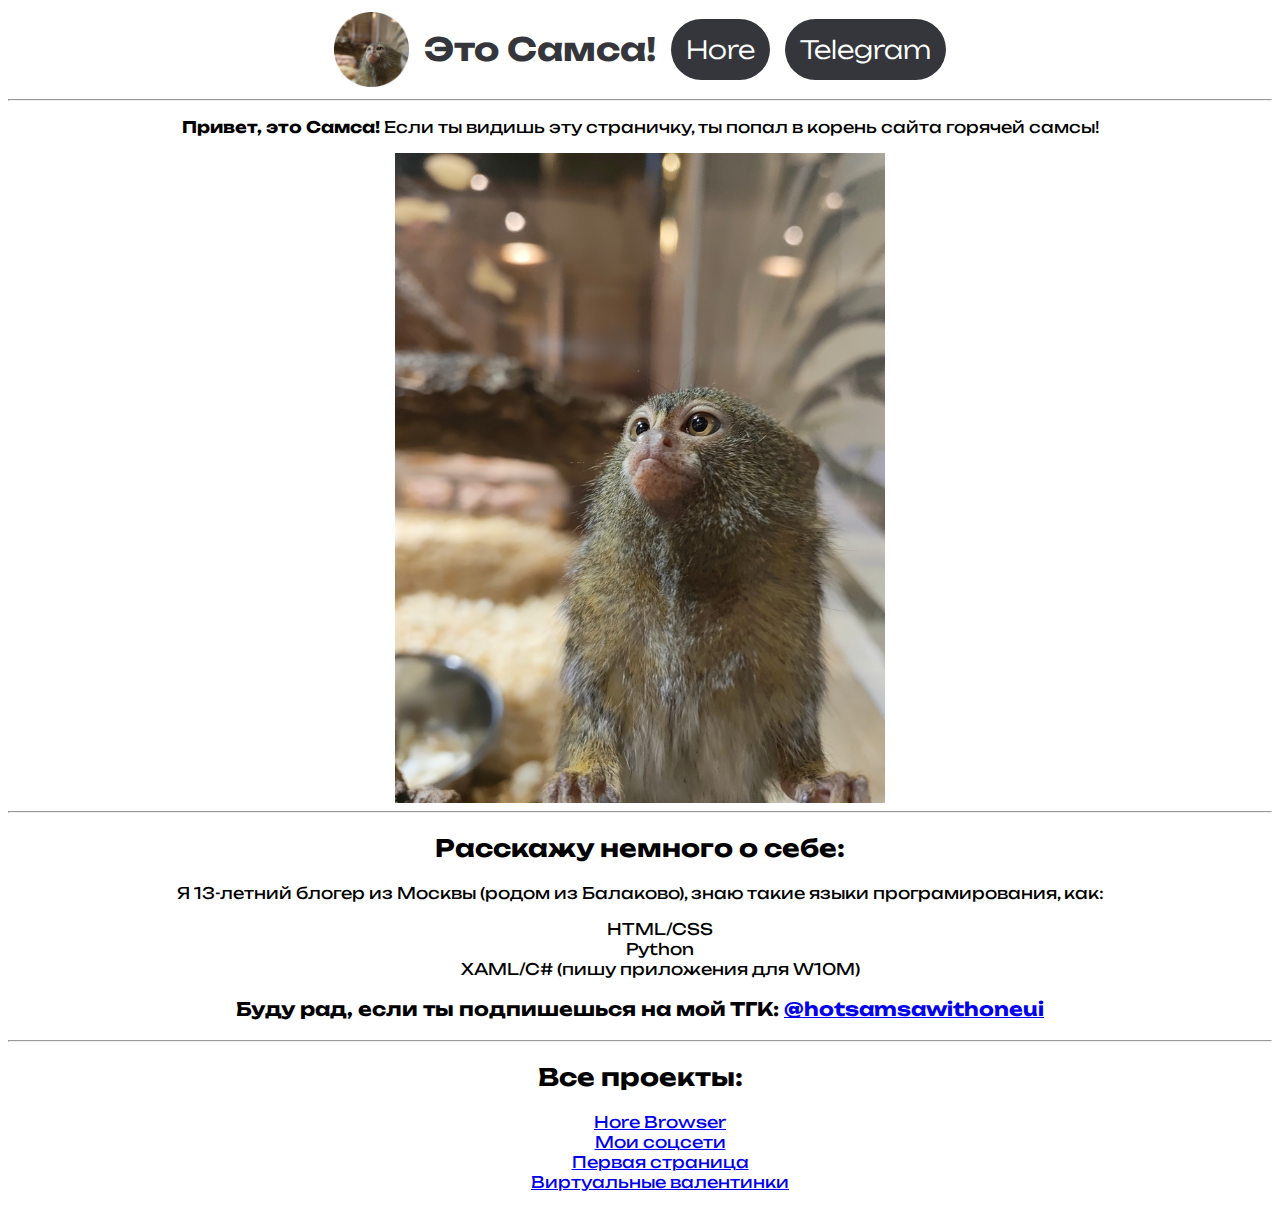
<file: index.html>
<html lang="en">

<head> <!-- do not touch! -->
    <link rel="stylesheet" href="style.css">
    <link rel="icon" href="assets/favicon.png" type="image/png">
    <meta charset="UTF-8">
    <title>It's Samsa!</title>
</head>

<body> <!-- site -->
    <header>
        <div class="head">
            <div class="logo">
                <a class="logo" href="#"><img src="assets/icon.png" alt="logo"></a>
            </div>
            <h1>Это Самса!</h1>
            <a class="btn" href="hore/">Hore</a>
            <a class="btn" href="https://hotsamsawithoneui.t.me">Telegram</a>
    </header>
    <hr>
    <main>
        <p class="info"><b>Привет, это Самса!</b> Если ты видишь эту страничку, ты попал в корень сайта горячей самсы!
        </p>
        <img class="error" src="assets/samsa.jpg" alt="samsa">
        <hr>
        <h2 class="info">Расскажу немного о себе:</h2>
        <p class="info">Я 13-летний блогер из Москвы (родом из Балаково), знаю такие языки програмирования, как:</p>
        <ul class="info">
            <li>HTML/CSS</li>
            <li>Python</li>
            <li>XAML/C# (пишу приложения для W10M)</li>
        </ul>
        <h3 class="info">Буду рад, если ты подпишешься на мой ТГК: <a
                href="https://hotsamsawithoneui.t.me/">@hotsamsawithoneui</a></h3>
        <hr>
        <h2 class="info">Все проекты:</h2>
        <ul class="info">
            <li><a href="hore/index.html">Hore Browser</a></li>
            <li><a href="bio/index.html">Мои соцсети</a></li>
            <li><a href="oldbio/index.html">Первая страница</a></li>
            <li><a href="valentine/index.html">Виртуальные валентинки</a></li>
        </ul>
    </main>
</body> <!-- created by hot samsa: t.me/hotsamsawithoneui -->


</html>
</file>
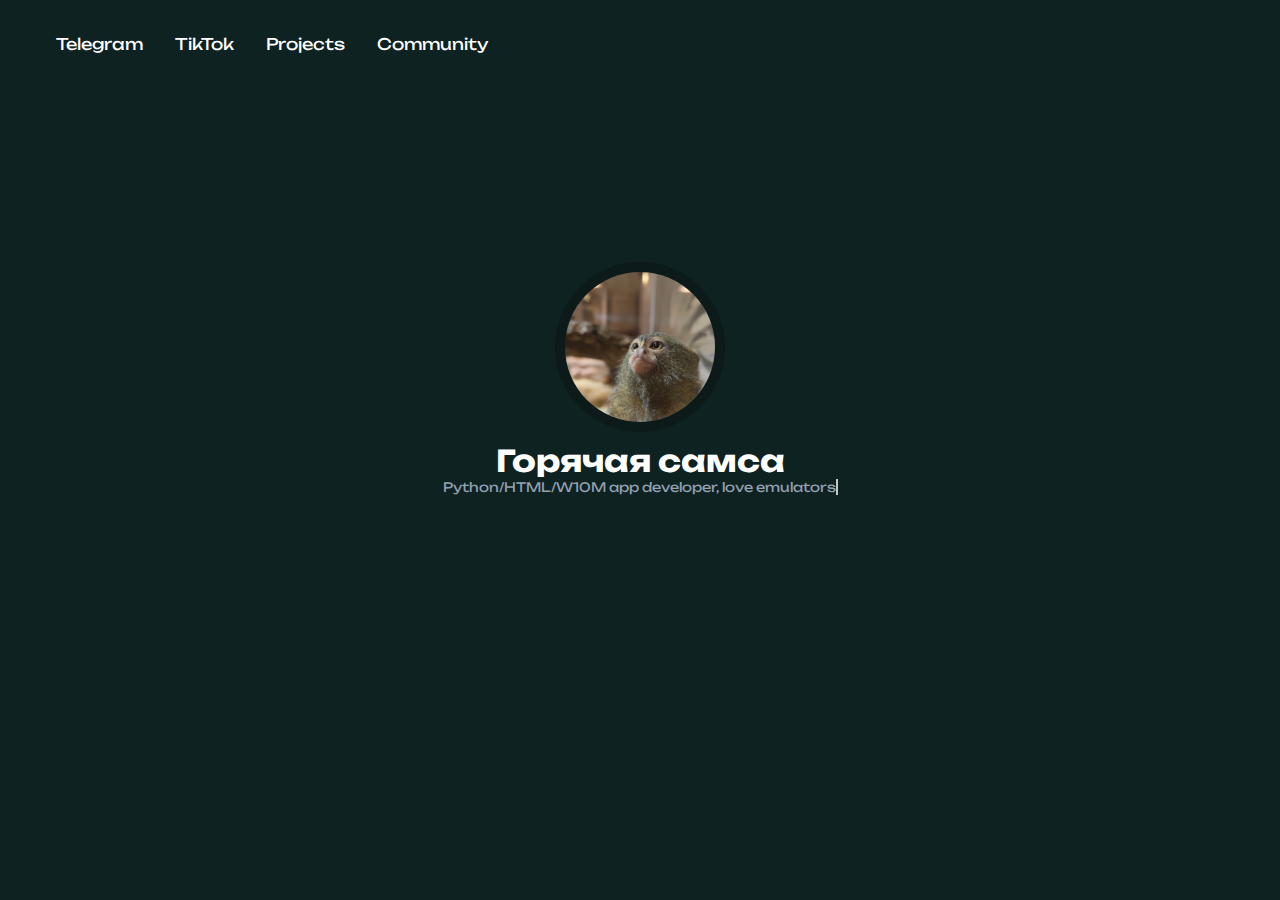
<file: bio/index.html>
<!DOCTYPE html>
<html lang="en">
<head>
    <meta charset="UTF-8">
    <meta http-equiv="X-UA-Compatible" content="IE=edge">
    <meta name="viewport" content="width=device-width, initial-scale=1.0">
    
    <title>hot samsa bio</title>
    <link rel="icon" href="favicon.png" type="image/png">

    <link rel="stylesheet" href="assets/css/style.css?v=9999">

    <link rel="stylesheet" href="https://cdnjs.cloudflare.com/ajax/libs/font-awesome/5.15.2/css/all.min.css" integrity="sha512-HK5fgLBL+xu6dm/Ii3z4xhlSUyZgTT9tuc/hSrtw6uzJOvgRr2a9jyxxT1ely+B+xFAmJKVSTbpM/CuL7qxO8w==" crossorigin="anonymous">

</head>
<body>
	<!-- Thank you for t.me/quadlegacybio -->
    <header>
        <nav>
			 <ul class="navbar">
  <li ><a href="https://t.me/hotsamsawithoneui">Telegram</a></li>
  <li><a href="https://www.tiktok.com/@flipperzero_heh">TikTok</a></li>
  <li class="projectsbtn"><a>Projects</a>
  <div class="dropdown-content">
            <ul>
				<li><a href="https://t.me/SamsaCloudBot">SamsaCloud</a></li>
                <li><a href="https://t.me/SamsaMinigamesBot">SamsaMinigames</a></li>
			</ul>
        </div></li>
  <li><a href="https://t.me/samsacommunity">Community</a></li>
</ul> 
        </nav>
    </header>
	<!-- Thank you for t.me/quadlegacybio -->
    <section class="main">
        <img src="assets/imgs/icon.jpg" alt="" srcset="">
        <span>Горячая самса</span>
        <p>Python/HTML/W10M app developer, love emulators</p>
		<ul>
            <li><a target="_blank" href="https://t.me/pushkin_kolotushkin"><i class="fab fa-telegram"></i></a></li>
            <li><a target="_blank" href="https://github.com/hotsamsa"><i class="fab fa-github"></i></a></li>
            <li><a target="_blank" href="https://www.tiktok.com/@flipperzero_heh"><i class="fab fa-tiktok"></i></a></li>
        </ul>
    </section>
	<!-- Thank you for t.me/quadlegacybio -->
</body>

</html>
</file>
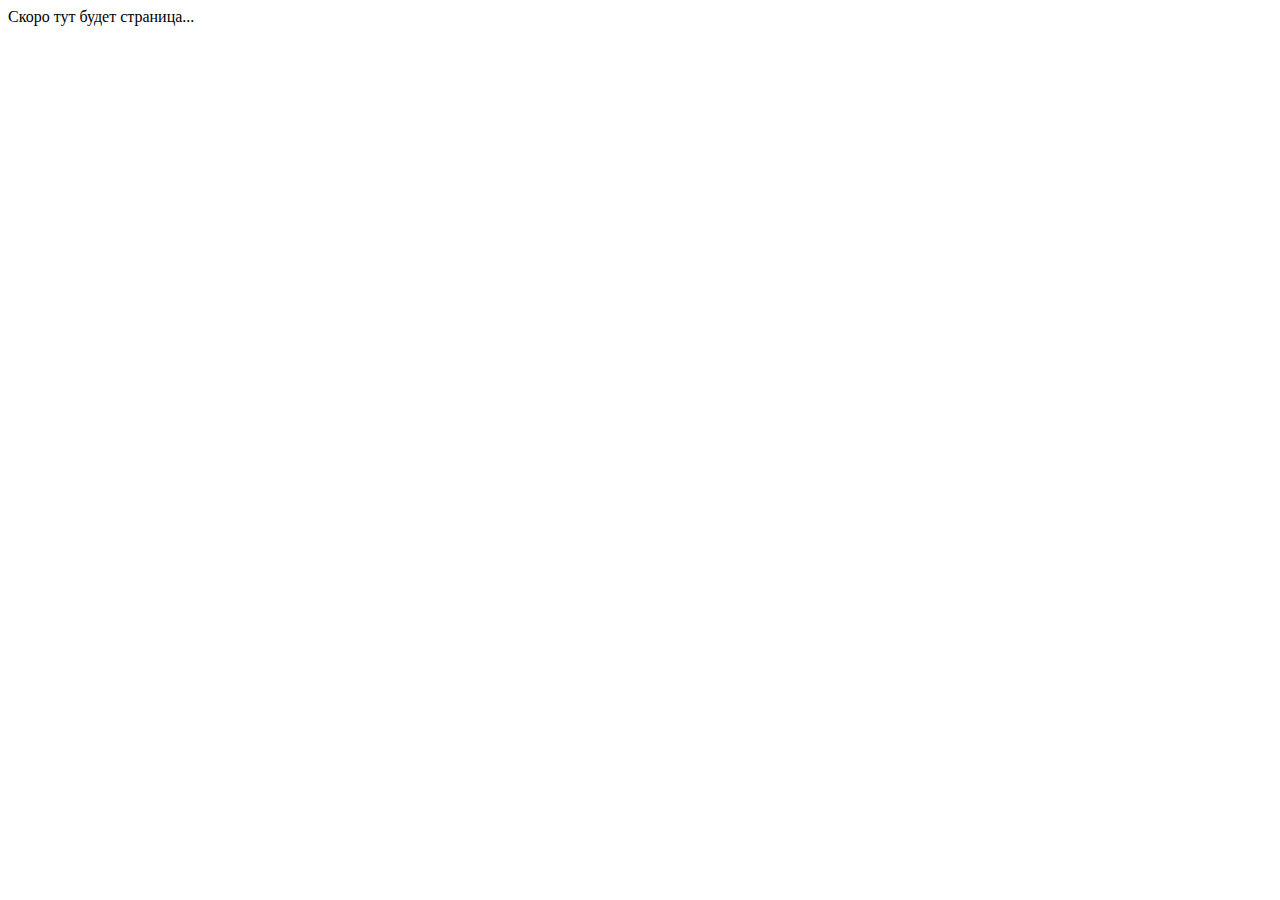
<file: bogatyrata/index.html>
<html lang="en">

<head> <!-- do not touch! -->
    <title>Архив Богатырята</title>
</head>

<body> <!-- site -->
  <p>Скоро тут будет страница...</p>
</body> <!-- created by hot samsa: t.me/hotsamsawithoneui -->


</html>
</file>
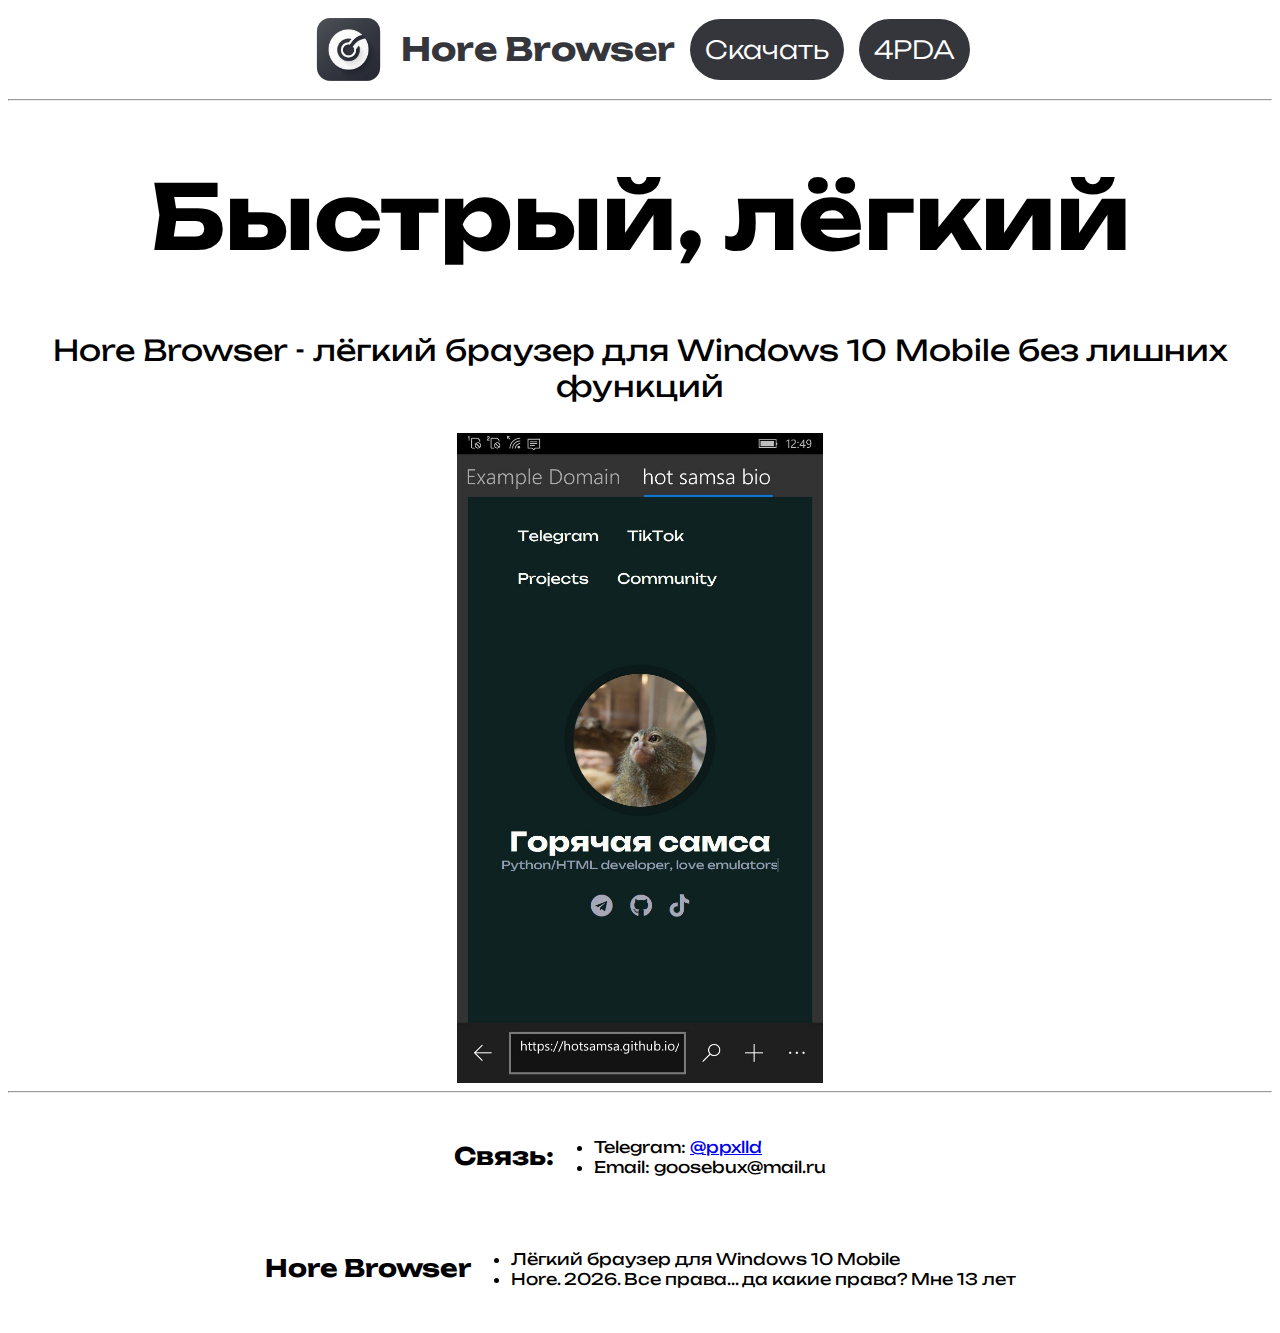
<file: hore/index.html>
<html>

<head>
    <title>Hore Browser</title>
    <link rel="stylesheet" href="style.css">
    <link rel="icon" href="assets/favicon.ico" type="ico">
</head>

<body>
    <header>
        <div class="head">
            <div class="logo">
                <a class="logo" href="#"><img src="assets/logo.png" alt="logo"></a>
            </div>
            <h1>Hore Browser</h1>
            <a class="btn" href="assets/HoraBrowser_1.1.1.0_x86_x64_arm.appxbundle" download>Скачать</a>
            <a class="btn" href="https://4pda.to/forum/index.php?showtopic=1117165">4PDA</a>
        </div>
    </header>
    <hr>
    <main>
        <div>
            <h1 class="textlarge">Быстрый, лёгкий</h1>
            <p class="textmedium">Hore Browser - лёгкий браузер для Windows 10 Mobile без лишних функций</p>
            <img class="interface" src="assets/interface.jpg" alt="interface">
        </div>
    </main>
    <hr>
    <footer>
        <div class="box">
            <h2>Связь:</h2>
            <ul class="contacts">
                <li>Telegram: <a href="https://ppxlld.t.me">@ppxlld</a></li>
                <li>Email: goosebux@mail.ru</li>
            </ul>
        </div>
        <div class="box">
            <h2>Hore Browser</h2>
            <ul class="contacts">
                <li>Лёгкий браузер для Windows 10 Mobile</li>
                <li>Hore. 2026. Все права... да какие права? Мне 13 лет</li>
            </ul>
        </div>
    </footer>
</body>

</html>
</file>
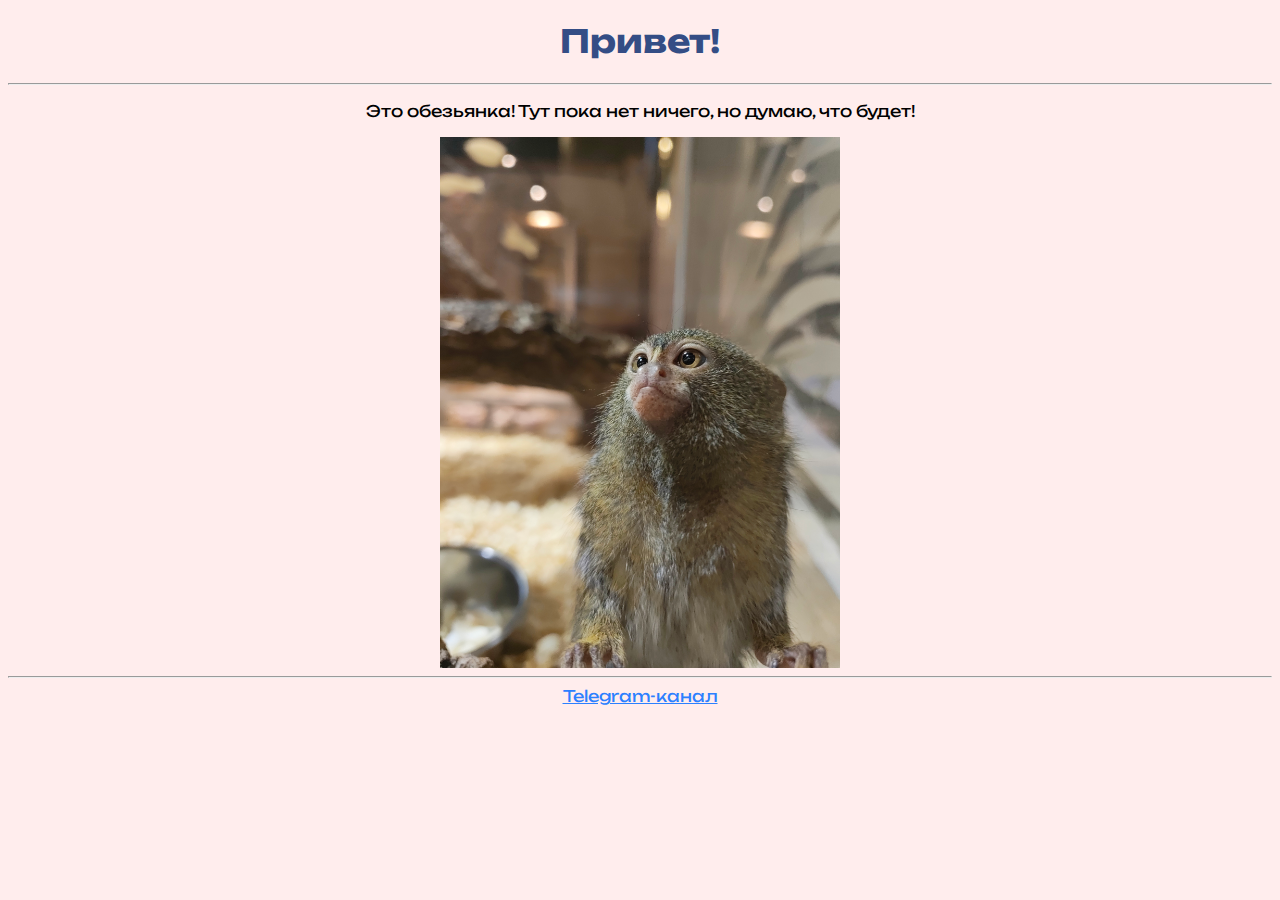
<file: oldbio/index.html>
<!DOCTYPE html>
<html>
    <head>
        <link rel="stylesheet" href="style.css">
        <title>Сайт горячей самсы</title>
        <link rel="icon" href="favicon.png" type="image/png">
    </head>
    <body>
        <h1>Привет!</h1>
        <hr>
        <p>Это обезьянка! Тут пока нет ничего, но думаю, что будет!</p>
        <img src="assets/samsa.jpg" alt="samsa">
        <hr>
        <a data-l10n-name="webpage-link" href="https://t.me/hotsamsawithoneui">Telegram-канал</a>
        <!-- привет -->
    </body>

</html>
</file>
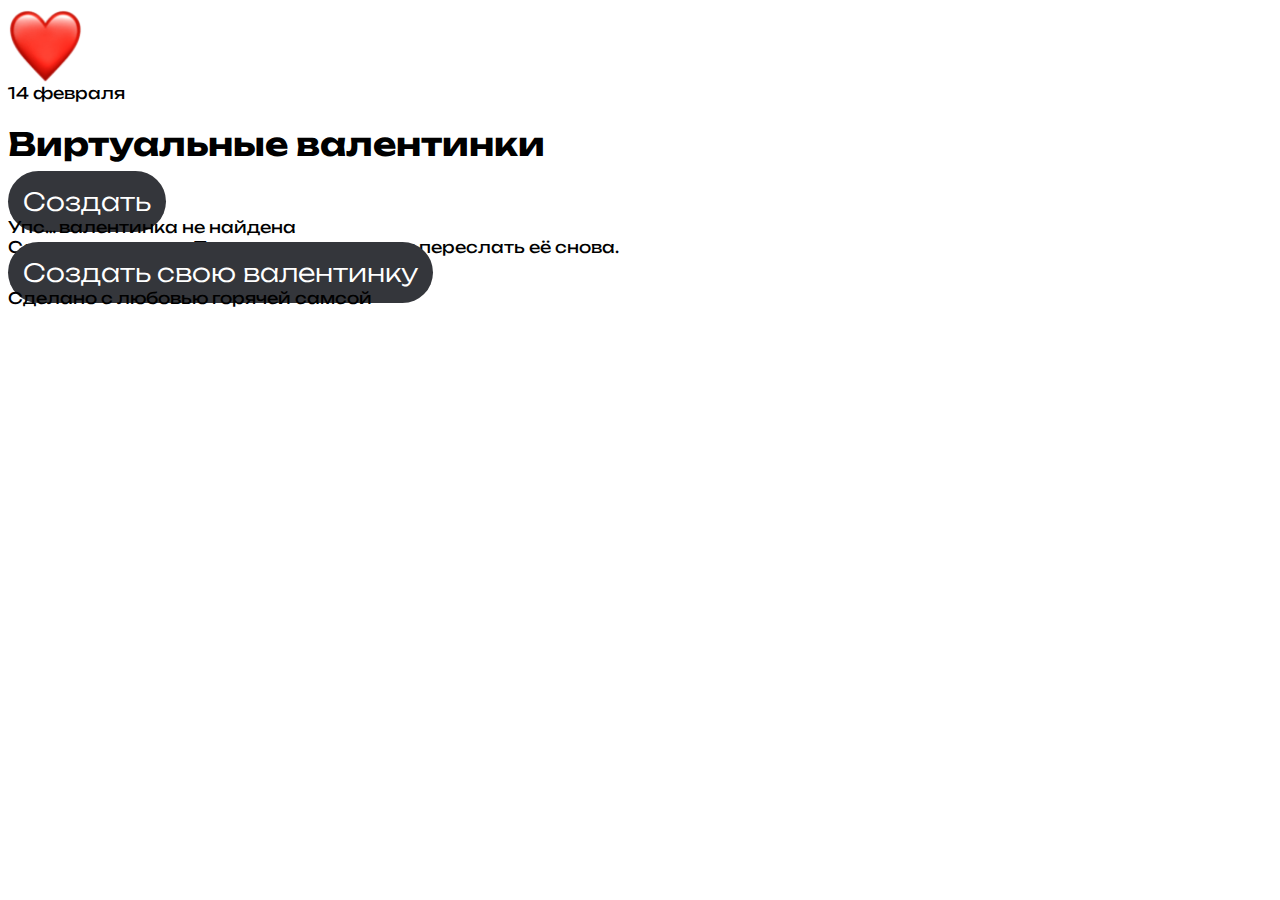
<file: valentine.html>
﻿<!DOCTYPE html>
<html lang="ru">
<head>
    <meta charset="UTF-8">
    <meta name="viewport" content="width=device-width, initial-scale=1.0">
    <title>Валентинка</title>
    <link rel="stylesheet" href="style.css">
    <link rel="preconnect" href="https://fonts.googleapis.com">
    <link rel="preconnect" href="https://fonts.gstatic.com" crossorigin>
    <link href="https://fonts.googleapis.com/css2?family=Manrope:wght@300;400;600;700&family=Yeseva+One&display=swap" rel="stylesheet">
</head>
<body>
    <div class="bg">
        <div class="orb orb-a"></div>
        <div class="orb orb-b"></div>
        <div class="orb orb-c"></div>
    </div>

    <header class="header">
        <a class="logo" href="./"><img src="assets/logo.png" alt="Логотип"></a>
        <div class="brand">
            <div class="eyebrow">14 февраля</div>
            <h1>Виртуальные валентинки</h1>
        </div>
        <a class="btn ghost" href="./">Создать</a>
    </header>

    <main class="container">
        <section class="card" id="viewer">
            <div class="heart-wrap">
                <div class="heart" aria-hidden="true"></div>
                <div class="heart-glow" aria-hidden="true"></div>
            </div>
            <div class="image-preview card-image" id="cardImage" hidden>
                <img id="cardImgTag" alt="Картинка валентинки">
            </div>
            <div class="message">
                <div class="to" id="viewTo">Для тебя</div>
                <div class="wish" id="viewWish">Ты делаешь этот мир ярче.</div>
                <div class="from" id="viewFrom"></div>
            </div>
            <div class="cta">
                <a class="btn" href="./">Создать свою валентинку</a>
            </div>
        </section>
    </main>

    <footer class="footer">
        <span>Сделано с любовью горячей самсой</span>
    </footer>

    <script>
        const params = new URLSearchParams(window.location.search);
        const toParam = params.get('to');
        const wishParam = params.get('wish');
        const fromParam = params.get('from');
        const imgParam = params.get('img');

        const viewTo = document.getElementById('viewTo');
        const viewWish = document.getElementById('viewWish');
        const viewFrom = document.getElementById('viewFrom');
        const cardImage = document.getElementById('cardImage');
        const cardImgTag = document.getElementById('cardImgTag');

        if (toParam && wishParam) {
            viewTo.textContent = `Для ${toParam}`;
            viewWish.textContent = wishParam;
            viewFrom.textContent = fromParam ? `От: ${fromParam}` : 'От: твой тайный поклонник';

            if (imgParam) {
                try {
                    const url = new URL(imgParam);
                    if (url.protocol === 'http:' || url.protocol === 'https:') {
                        cardImgTag.src = url.toString();
                        cardImage.hidden = false;
                    }
                } catch (error) {
                    cardImage.hidden = true;
                }
            }
        } else {
            viewTo.textContent = 'Упс… валентинка не найдена';
            viewWish.textContent = 'Ссылка неполная. Попроси отправителя переслать её снова.';
            viewFrom.textContent = '';
        }
    </script>
</body>
</html>
</file>
<file: style.css>
@import url('https://fonts.googleapis.com/css2?family=Unbounded:wght@200..900&display=swap');

body {
    font-family: "Unbounded", sans-serif;
    background-color: #ffffff;
    cursor: url(assets/cursor.png);
}

.logo {
    display: flex;
    width: 75px;
    height: 75px;
}

.head {
    display: flex;
    align-items: center;
    gap: 15px;
    color: #34363b;
    justify-content: center;
}

.btn {
    font-family: "Unbounded", sans-serif;
    font-weight: 300;
    font-style: normal;
    font-size: 25px;
    background: #34363b;
    -moz-border-radius: 100px;
    -webkit-border-radius: 100px;
    border-radius: 100px;
    border: none;
    color: #FFFFFF;
    padding: 15px 15px;
    text-decoration: none;
}

.info {
    text-align: center;
    list-style: none;
}

footer {
    padding: 0px;
    margin: 0px;
}

.box {
    display: flex;
    padding: 20px;
    justify-content: center;
}

.error {
    height: 650px;
    display: block;
    margin-left: auto;
    margin-right: auto;
    max-width: 100%;
}
</file>
<file: bio/assets/css/style.css>
@import url('https://fonts.googleapis.com/css2?family=Unbounded:wght@200..900&display=swap'); 
@import url('https://fonts.googleapis.com/css2?family=Roboto&display=swap'); 
@import url('https://fonts.googleapis.com/css2?family=Montserrat:wght@300&display=swap'); 
*, *::before, *::after { 
    padding: 0; 
    margin: 0; 
    scroll-behavior: smooth;
    outline: none;
    user-select: none;
} 
 
body { 
    background-color: #0e2222; 
    color: #fff; 
    font-family: "Unbounded", sans-serif; 
    user-select: none;
    outline: none;
} 
 
/* Nav Bar */ 
 
header nav { 
    display: flex; 
    flex-direction: row; 
    align-items: center; 
    justify-content: space-between; 
    padding: 20px 40px; 
    animation: fadeInDown .8s; 
    outline: none;
} 
 
header nav .header_links ul { 
    display: flex; 
    flex-wrap: wrap; 
    flex-direction: row; 
    user-select: none;
    outline: none;
} 
 
header nav .header_links ul li, section.main ul li { 
    list-style-type: none; 
    user-select: none;
    outline: none;
} 
 
header nav .header_links ul li a { 
    outline: none; 
    text-decoration: none; 
    color: #a6a8b8; 
    padding: 5px 12px; 
    transition: 0.3s all; 
    font-size: 15px; 
    user-select: none;
} 
 
header nav .header_links ul li a:hover { 
    color: white; 
} 
 
header nav .header_logo img { 
    width: 50px; 
    height: 50px; 
    border-radius: 100%; 
    object-fit: cover; 
    border: 5px solid #3b3d4e93; 
    cursor: pointer; 
    user-select: none;
} 
 
/* Responsive nav bar */ 
 
@media only screen and (max-width: 630px) { 
    header nav { 
        display: flex; 
        flex-direction: column; 
    } 
    header nav .header_logo { 
        margin-bottom: 20px; 
    } 
} 
 
@media only screen and (max-width: 320px) { 
    header nav .header_links ul { 
        display: flex; 
        justify-content: center; 
        text-align: center; 
        align-items: center; 
        flex-direction: row; 
        flex-wrap: wrap; 
    } 
} 
 
/* Main */ 
 
section.main { 
    display: flex; 
    flex-direction: column; 
    align-items: center; 
    justify-content: center; 
    text-align: center; 
    min-height: 70vh; 
    animation: fadeInUp .8s; 
    user-select: none;
} 
 
section.main img { 
    width: 150px; 
    height: 150px; 
    border-radius: 100%; 
    object-fit: cover; 
    border: 10px solid #0c1a1a; 
    cursor: pointer; 
    margin-bottom: 10px; 
    user-select: none;
    outline: none;
} 
 
section.main span { 
    color: #fffffe; 
    font-size: 30px; 
    font-weight: bold; 
} 
 
section.main p { 
    position: relative; 
    top: 50%; 
    border-right: 2px solid rgba(255, 255, 255, .75); 
    white-space: nowrap; 
    overflow: hidden; 
    color: #94a1b2; 
    font-size: 13px; 
    animation: typewriter 4s steps(44) 1s 1 normal both, blinkTextCursor 530ms steps(44) infinite normal; 
} 
 
section.main ul { 
    display: flex; 
    flex-direction: row; 
    align-items: center; 
    justify-content: center; 
    text-align: center; 
    outline: none;
} 
 
section.main ul li a { 
    color: #a6a8b8; 
    display: flex; 
    text-decoration: none; 
    margin: 20px 5px; 
    font-size: 25px; 
    padding: 5px; 
    transition: 0.2s all; 
    outline: none;
} 
 
section.main ul li a:hover { 
    transition: 0.2s all; 
    color: #fff; 
    outline: none;
} 
 
@keyframes typewriter { 
    from { 
        width: 0; 
    } 
    to { 
        width: 30.8em; 
    } 
} 
 
@keyframes blinkTextCursor { 
    from { 
        border-right-color: rgba(255, 255, 255, .75); 
        user-select: none;
    } 
    to { 
        border-right-color: transparent; 
        user-select: none;
    } 
} 
 
@keyframes fadeInUp { 
    from { 
        transform: translate3d(0, 150px, 0) 
    } 
    to { 
        transform: translate3d(0, 0, 0); 
        opacity: 1 
    } 
} 
 
@keyframes fadeInDown { 
    from { 
        transform: translate3d(0, -150px, 0) 
    } 
    to { 
        transform: translate3d(0, 0, 0); 
        opacity: 1 
    } 
}
.navbar ul {
  list-style-type: none;
  margin: 0;
  padding: 0;
  overflow: hidden;
  background-color: #333;
}

.navbar li {
  float: left;
  display: inline-block;
}

.navbar li a {
  display: block;
  color: white;
  text-align: center;
  padding: 14px 16px;
  text-decoration: none;
}

/* Change the link color to #111 (black) on hover */
.navbar li a:hover {
  background-color: #111;
}
.makepageadv {
    position: fixed; /* Фиксирует элемент относительно окна */
    bottom: 10px; /* Отступ от нижнего края */
    right: 10px; /* Отступ от правого края */
    
    padding: 10px; /* Внутренние отступы */
    border: 1px solid #ddd; /* Граница */
    border-radius: 10px; /* Скругленные углы */
    box-shadow: 0 4px 6px rgba(0, 0, 0, 0.1); /* Легкая тень */
    max-width: 300px; /* Ограничение ширины */
    word-wrap: break-word; /* Перенос текста */
    text-align: center; /* Центрирование текста */
    font-size: 100%; /* Размер текста */
    z-index: 1000; /* Расположение поверх других элементов */
    direction: ltr; /* Убедитесь, что текстовое направление слева направо */
	
}
a{
	text-decoration: none;
}
@media only screen and (max-width: 480px) {
    .makepageadv {
        bottom: 5px;
        right: 5px;
        max-width: 90%; /* Увеличить ширину для маленьких экранов */
        font-size: 12px; /* Уменьшить размер текста */
    }
}
.projectsbtn {
    position: relative;
}

.dropdown-content {
    display: none;
    position: absolute;
    top: 100%;
    left: 0;
    z-index: 999;
	background-color: #111;
}

.projectsbtn:hover .dropdown-content {
    display: block;
}
</file>
<file: hore/style.css>
@import url('https://fonts.googleapis.com/css2?family=Unbounded:wght@200..900&display=swap');

body {
    font-family: "Unbounded", sans-serif;
    background-color: #ffffff;
}

.logo {
    display: flex;
    width: 75px;
    height: 75px;
}

.head {
    display: flex;
    align-items: center;
    gap: 15px;
    color: #34363b;
    justify-content: center;
}

.btn {
    font-family: "Unbounded", sans-serif;
    font-weight: 300;
    font-style: normal;
    font-size: 25px;
    background: #34363b;
    -moz-border-radius: 100px;
    -webkit-border-radius: 100px;
    border-radius: 100px;
    border: none;
    color: #FFFFFF;
    padding: 15px 15px;
    text-decoration: none;
}

.textlarge {
    text-align: center;
    font-size: 5.6rem;
}

.textmedium {
    text-align: center;
    font-size: 1.8rem;
}

.interface {
    height: 650px;
    display: block;
    margin-left: auto;
    margin-right: auto;
    max-width: 100%;
}

footer {
    padding: 0px;
    margin: 0px;
}

.box {
    display: flex;
    padding: 20px;
    justify-content: center;
}
</file>
<file: oldbio/style.css>
@import url('https://fonts.googleapis.com/css2?family=Unbounded:wght@200..900&display=swap');
body{
    background-color: #ffeded;
    font-family: "Unbounded", sans-serif;
}
img{
    width: 400px;
    display: block;
    margin-left: auto;
    margin-right: auto;
}
h1{
    color: #344d85;
    text-align: center;
}
p{
    text-align: center;
}
a{
    color: #2c80ff;
    display: grid;
    place-items: center;
}
</file>
